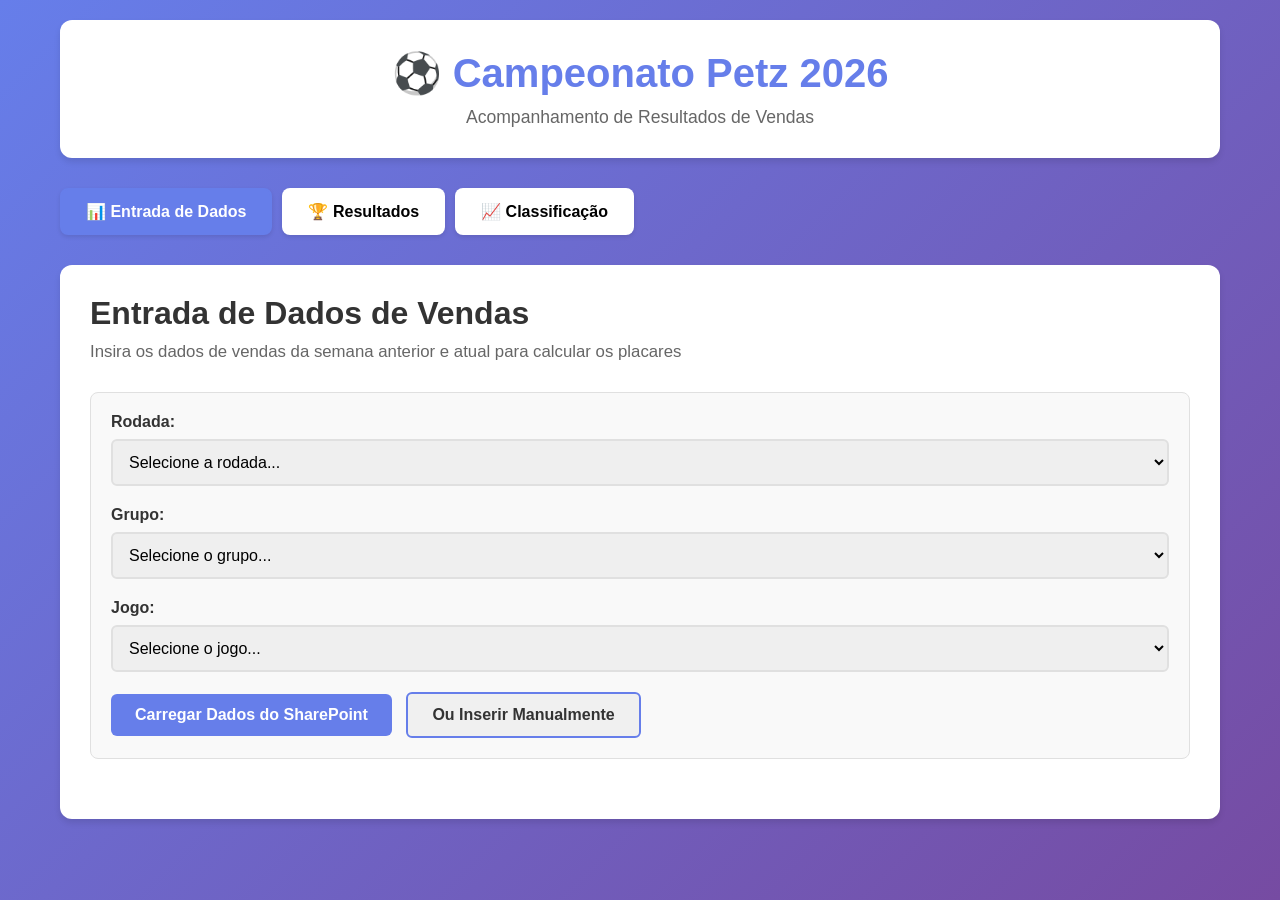
<file: index.html>
<!DOCTYPE html>
<html lang="pt-BR">
<head>
    <meta charset="UTF-8">
    <meta name="viewport" content="width=device-width, initial-scale=1.0">
    <title>Campeonato Petz - Acompanhamento de Resultados</title>
    <link rel="stylesheet" href="styles.css">
</head>
<body>
    <div class="container">
        <!-- Header -->
        <header class="header">
            <div class="header-content">
                <h1>⚽ Campeonato Petz 2026</h1>
                <p class="subtitle">Acompanhamento de Resultados de Vendas</p>
            </div>
        </header>

        <!-- Nav Tabs -->
        <nav class="nav-tabs">
            <button class="nav-tab active" data-tab="entrada">📊 Entrada de Dados</button>
            <button class="nav-tab" data-tab="resultados">🏆 Resultados</button>
            <button class="nav-tab" data-tab="classificacao">📈 Classificação</button>
        </nav>

        <!-- Tab: Entrada de Dados -->
        <section id="entrada" class="tab-content active">
            <div class="section-header">
                <h2>Entrada de Dados de Vendas</h2>
                <p>Insira os dados de vendas da semana anterior e atual para calcular os placares</p>
            </div>

            <div class="form-container">
                <div class="form-group">
                    <label for="rodada">Rodada:</label>
                    <select id="rodada">
                        <option value="">Selecione a rodada...</option>
                        <option value="1">Rodada 1 (29/jun a 05/jul)</option>
                        <option value="2">Rodada 2 (06/jul a 12/jul)</option>
                        <option value="3">Rodada 3 (13/jul a 19/jul)</option>
                        <option value="4">Rodada 4 (20/jul a 26/jul)</option>
                        <option value="5">Rodada 5 (27/jul a 02/ago)</option>
                    </select>
                </div>

                <div class="form-group">
                    <label for="grupo">Grupo:</label>
                    <select id="grupo">
                        <option value="">Selecione o grupo...</option>
                        <option value="1">Grupo 1 - Série A</option>
                        <option value="2">Grupo 2 - Série A</option>
                        <option value="3">Grupo 3 - Série A</option>
                        <option value="4">Grupo 4 - Série B</option>
                        <option value="5">Grupo 5 - Série B</option>
                        <option value="6">Grupo 6 - Série B</option>
                        <option value="7">Grupo 7 - Série C</option>
                        <option value="8">Grupo 8 - Série C</option>
                        <option value="9">Grupo 9 - Série C</option>
                        <option value="10">Grupo 10 - Série D</option>
                        <option value="11">Grupo 11 - Série D</option>
                        <option value="12">Grupo 12 - Série D</option>
                        <option value="13">Grupo 13 - Série D</option>
                        <option value="14">Grupo 14 - Série D</option>
                    </select>
                </div>

                <div class="form-group">
                    <label for="jogo">Jogo:</label>
                    <select id="jogo">
                        <option value="">Selecione o jogo...</option>
                    </select>
                </div>

                <button class="btn btn-primary" id="loadGameBtn">Carregar Dados do SharePoint</button>
                <button class="btn btn-secondary" id="loadManualBtn">Ou Inserir Manualmente</button>
            </div>

            <!-- Game Data Input -->
            <div id="gameDataContainer" class="game-data-container hidden">
                <div class="game-header">
                    <h3 id="gameTitle">Jogo: Time A vs Time B</h3>
                    <p id="gameDate">Rodada X - 20/07 a 26/07</p>
                </div>

                <div class="indicators-grid" id="indicatorsGrid">
                    <!-- Indicadores serão inseridos aqui dinamicamente -->
                </div>

                <div class="form-actions">
                    <button class="btn btn-primary" id="calculateBtn">Calcular Resultado</button>
                    <button class="btn btn-secondary" id="cancelBtn">Cancelar</button>
                </div>
            </div>

            <!-- Result Display -->
            <div id="resultContainer" class="result-container hidden">
                <div class="result-card">
                    <h3>Resultado do Jogo</h3>
                    <div class="score-display">
                        <div class="team">
                            <span id="resultTeam1" class="team-name">Time A</span>
                            <span id="resultScore1" class="score">0</span>
                        </div>
                        <span class="vs">vs</span>
                        <div class="team">
                            <span id="resultScore2" class="score">0</span>
                            <span id="resultTeam2" class="team-name">Time B</span>
                        </div>
                    </div>
                    <div class="result-details">
                        <p id="resultStatus" class="result-status"></p>
                        <p id="resultPoints" class="result-points"></p>
                    </div>
                    <button class="btn btn-primary" id="saveResultBtn">Salvar Resultado</button>
                </div>
            </div>
        </section>

        <!-- Tab: Resultados -->
        <section id="resultados" class="tab-content">
            <div class="section-header">
                <h2>Histórico de Resultados</h2>
                <p>Visualize todos os resultados das rodadas</p>
            </div>

            <div class="filters">
                <select id="filterRodada">
                    <option value="">Todas as rodadas</option>
                    <option value="1">Rodada 1</option>
                    <option value="2">Rodada 2</option>
                    <option value="3">Rodada 3</option>
                    <option value="4">Rodada 4</option>
                    <option value="5">Rodada 5</option>
                </select>

                <select id="filterGrupo">
                    <option value="">Todos os grupos</option>
                    <option value="1">Grupo 1</option>
                    <option value="2">Grupo 2</option>
                    <option value="3">Grupo 3</option>
                    <option value="4">Grupo 4</option>
                    <option value="5">Grupo 5</option>
                    <option value="6">Grupo 6</option>
                    <option value="7">Grupo 7</option>
                    <option value="8">Grupo 8</option>
                    <option value="9">Grupo 9</option>
                    <option value="10">Grupo 10</option>
                    <option value="11">Grupo 11</option>
                    <option value="12">Grupo 12</option>
                    <option value="13">Grupo 13</option>
                    <option value="14">Grupo 14</option>
                </select>
            </div>

            <div id="resultadosList" class="resultados-list">
                <p class="empty-state">Nenhum resultado registrado</p>
            </div>
        </section>

        <!-- Tab: Classificação -->
        <section id="classificacao" class="tab-content">
            <div class="section-header">
                <h2>Classificação dos Grupos</h2>
                <p>Acompanhe a posição de cada time</p>
            </div>

            <div class="filters">
                <select id="filterGrupoClass">
                    <option value="">Selecione um grupo</option>
                    <option value="1">Grupo 1 - Série A</option>
                    <option value="2">Grupo 2 - Série A</option>
                    <option value="3">Grupo 3 - Série A</option>
                    <option value="4">Grupo 4 - Série B</option>
                    <option value="5">Grupo 5 - Série B</option>
                    <option value="6">Grupo 6 - Série B</option>
                    <option value="7">Grupo 7 - Série C</option>
                    <option value="8">Grupo 8 - Série C</option>
                    <option value="9">Grupo 9 - Série C</option>
                    <option value="10">Grupo 10 - Série D</option>
                    <option value="11">Grupo 11 - Série D</option>
                    <option value="12">Grupo 12 - Série D</option>
                    <option value="13">Grupo 13 - Série D</option>
                    <option value="14">Grupo 14 - Série D</option>
                </select>
            </div>

            <div id="classificacaoContainer" class="classificacao-container">
                <p class="empty-state">Selecione um grupo para ver a classificação</p>
            </div>
        </section>
    </div>

    <script src="app.js"></script>
</body>
</html>
</file>
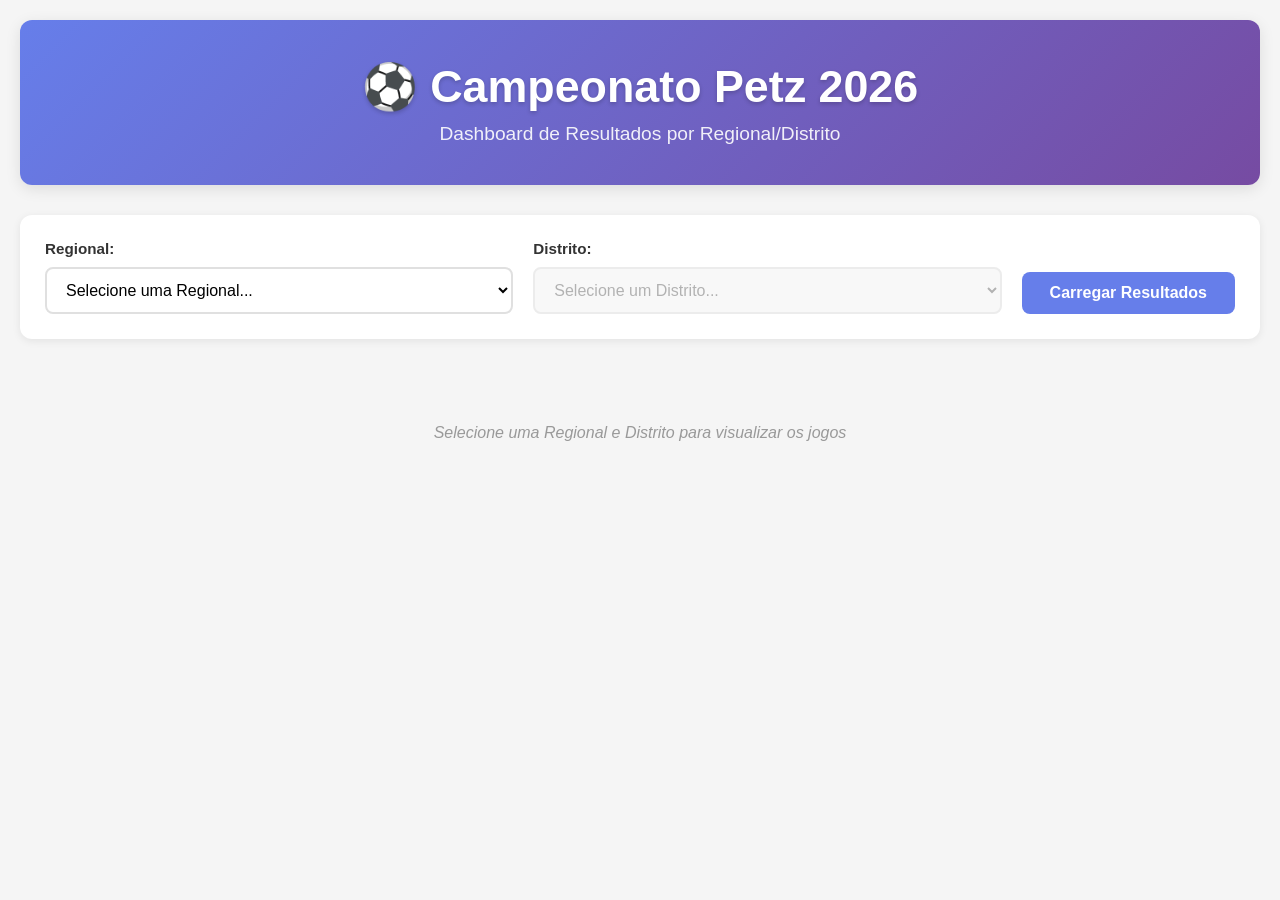
<file: dashboard.html>
<!DOCTYPE html>
<html lang="pt-BR">
<head>
    <meta charset="UTF-8">
    <meta name="viewport" content="width=device-width, initial-scale=1.0">
    <title>Campeonato Petz - Dashboard Regional</title>
    <link rel="stylesheet" href="dashboard-styles.css">
</head>
<body>
    <div class="container">
        <!-- Header -->
        <header class="header">
            <div class="header-content">
                <h1>⚽ Campeonato Petz 2026</h1>
                <p class="subtitle">Dashboard de Resultados por Regional/Distrito</p>
            </div>
        </header>

        <!-- Filters -->
        <div class="filters-section">
            <div class="filter-group">
                <label for="filterRegional">Regional:</label>
                <select id="filterRegional">
                    <option value="">Selecione uma Regional...</option>
                </select>
            </div>

            <div class="filter-group">
                <label for="filterDistrito">Distrito:</label>
                <select id="filterDistrito" disabled>
                    <option value="">Selecione um Distrito...</option>
                </select>
            </div>

            <button id="loadResultsBtn" class="btn btn-primary">Carregar Resultados</button>
        </div>

        <!-- Info Bar -->
        <div id="infoBar" class="info-bar hidden">
            <span id="infoText"></span>
        </div>

        <!-- Games Grid -->
        <div id="gamesGrid" class="games-grid">
            <p class="empty-state">Selecione uma Regional e Distrito para visualizar os jogos</p>
        </div>

        <!-- Add Result Modal -->
        <div id="resultModal" class="modal hidden">
            <div class="modal-content">
                <div class="modal-header">
                    <h3>Adicionar Resultado</h3>
                    <button class="close-btn">&times;</button>
                </div>

                <div class="modal-body">
                    <div class="game-info">
                        <h4 id="gameTeams"></h4>
                        <p id="gameDistrict"></p>
                    </div>

                    <div class="indicators-form" id="indicatorsForm">
                        <!-- Indicadores serão inseridos aqui -->
                    </div>

                    <div class="modal-actions">
                        <button id="calculateResultBtn" class="btn btn-primary">Calcular Resultado</button>
                        <button id="closeModalBtn" class="btn btn-secondary">Cancelar</button>
                    </div>

                    <div id="resultDisplay" class="result-display hidden">
                        <h4>Resultado</h4>
                        <div class="score-large">
                            <span id="resultTeamA">0</span>
                            <span class="vs">vs</span>
                            <span id="resultTeamB">0</span>
                        </div>
                        <p id="resultStatus"></p>
                    </div>
                </div>
            </div>
        </div>
    </div>

    <script src="estrutura.js"></script>
    <script src="dashboard.js"></script>
</body>
</html>
</file>
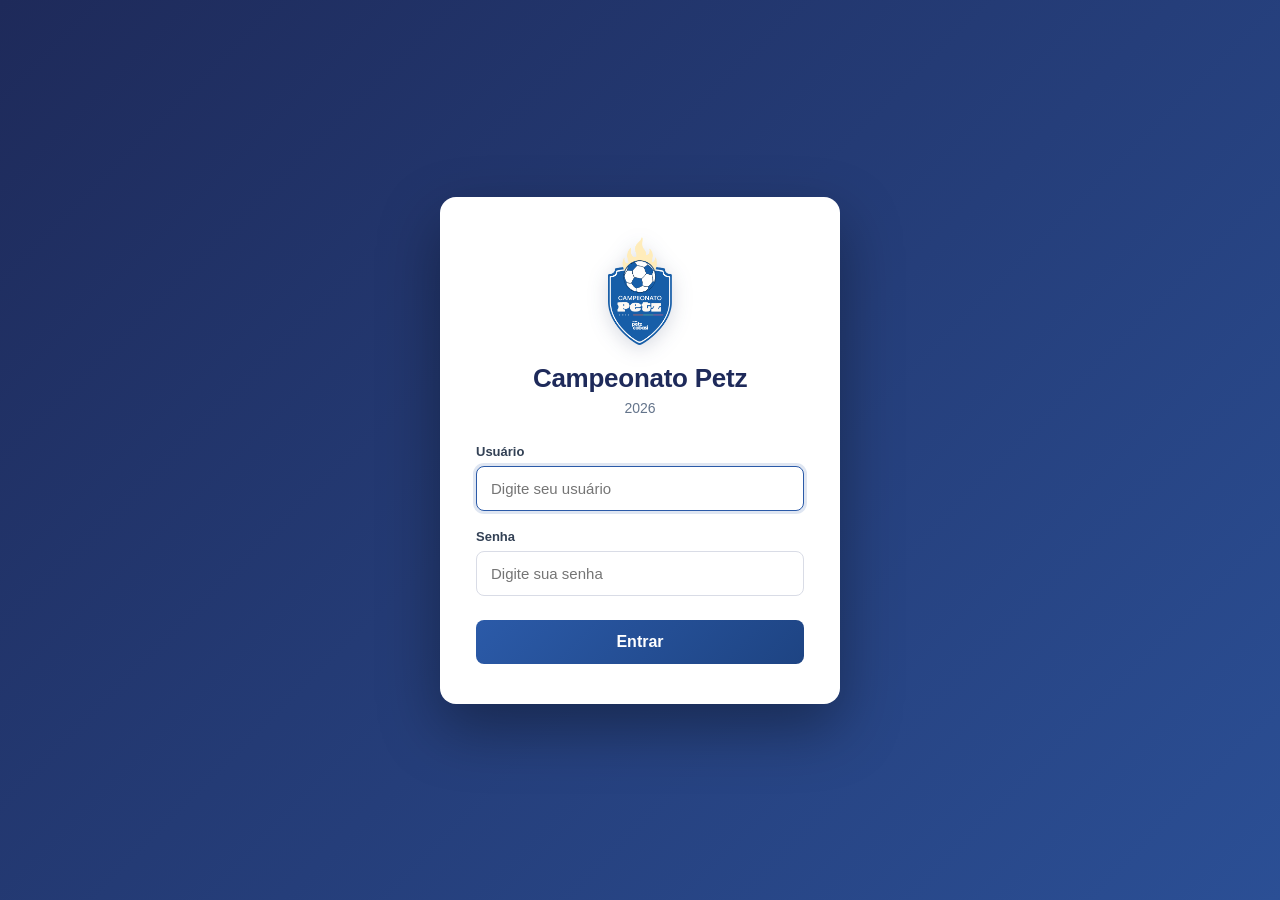
<file: login.html>
<!DOCTYPE html>
<html lang="pt-BR">
<head>
    <meta charset="UTF-8">
    <meta name="viewport" content="width=device-width, initial-scale=1.0">
    <title>Login - Campeonato Petz 2026</title>
    <link rel="icon" type="image/png" href="favicon.png">
    <style>
        * {
            margin: 0;
            padding: 0;
            box-sizing: border-box;
        }

        body {
            font-family: -apple-system, BlinkMacSystemFont, 'Segoe UI', Roboto, Helvetica, Arial, sans-serif;
            background: linear-gradient(135deg, #1e2a5a 0%, #2b4f95 100%);
            min-height: 100dvh;
            display: flex;
            align-items: center;
            justify-content: center;
            padding: 20px;
            -webkit-font-smoothing: antialiased;
        }

        .login-container {
            background: white;
            border-radius: 16px;
            box-shadow: 0 24px 60px rgba(0, 0, 0, 0.35);
            width: 100%;
            max-width: 400px;
            padding: 40px 36px;
        }

        .login-header {
            text-align: center;
            margin-bottom: 28px;
        }

        .logo {
            margin-bottom: 14px;
        }

        .logo img {
            height: 108px;
            width: auto;
            filter: drop-shadow(0 4px 10px rgba(30, 42, 90, 0.18));
        }

        .login-header h1 {
            font-size: 26px;
            font-weight: 800;
            color: #1e2a5a;
            margin-bottom: 6px;
            letter-spacing: -0.01em;
        }

        .login-header p {
            color: #64748b;
            font-size: 14px;
        }

        .form-group {
            margin-bottom: 18px;
        }

        .form-group label {
            display: block;
            margin-bottom: 7px;
            color: #334155;
            font-weight: 600;
            font-size: 13px;
        }

        .form-group input {
            width: 100%;
            padding: 13px 14px;
            border: 1px solid #d9dce6;
            border-radius: 8px;
            font-size: 15px;
            transition: border-color 0.2s, box-shadow 0.2s;
            font-family: inherit;
        }

        .form-group input:focus {
            outline: none;
            border-color: #2b5aa8;
            box-shadow: 0 0 0 3px rgba(43, 90, 168, 0.15);
        }

        .submit-btn {
            width: 100%;
            padding: 13px;
            background: linear-gradient(135deg, #2b5aa8 0%, #1e4483 100%);
            color: white;
            border: none;
            border-radius: 8px;
            font-size: 16px;
            font-weight: 700;
            cursor: pointer;
            transition: transform 0.2s, box-shadow 0.2s;
            margin-top: 6px;
        }

        .submit-btn:hover {
            transform: translateY(-2px);
            box-shadow: 0 10px 24px rgba(43, 90, 168, 0.32);
        }

        .submit-btn:active {
            transform: translateY(0);
        }

        .submit-btn:disabled {
            opacity: 0.6;
            cursor: not-allowed;
            transform: none;
        }

        .error-message {
            color: #dc2626;
            font-size: 13px;
            margin-top: 10px;
            display: none;
            padding: 10px 12px;
            background: #fdeaea;
            border-radius: 6px;
            border-left: 3px solid #dc2626;
        }

        .error-message.show {
            display: block;
        }

        .info-box {
            background: #eaf1fa;
            border-left: 3px solid #2b5aa8;
            padding: 12px 14px;
            border-radius: 6px;
            font-size: 12px;
            color: #475569;
            margin-top: 22px;
        }

        .info-box code {
            background: #dbe6f7;
            padding: 1px 5px;
            border-radius: 4px;
        }

        .loading {
            display: none;
            text-align: center;
            margin-top: 12px;
        }

        .loading.show {
            display: block;
        }

        .spinner {
            width: 22px;
            height: 22px;
            border: 3px solid #e6e8ef;
            border-top: 3px solid #2b5aa8;
            border-radius: 50%;
            animation: spin 1s linear infinite;
            margin: 0 auto;
        }

        @keyframes spin {
            0% { transform: rotate(0deg); }
            100% { transform: rotate(360deg); }
        }

        @media (max-width: 480px) {
            .login-container {
                padding: 32px 24px;
            }
            .logo img {
                height: 92px;
            }
        }

        @media (prefers-reduced-motion: reduce) {
            * { transition: none !important; animation: none !important; }
        }
    </style>
</head>
<body>
    <div class="login-container">
        <div class="login-header">
            <div class="logo"><img src="logo.png" alt="Campeonato Petz 2026"></div>
            <h1>Campeonato Petz</h1>
            <p>2026</p>
        </div>

        <form id="loginForm">
            <div class="form-group">
                <label for="username">Usuário</label>
                <input
                    type="text"
                    id="username"
                    name="username"
                    placeholder="Digite seu usuário"
                    required
                    autocomplete="username"
                >
            </div>

            <div class="form-group">
                <label for="password">Senha</label>
                <input
                    type="password"
                    id="password"
                    name="password"
                    placeholder="Digite sua senha"
                    required
                    autocomplete="current-password"
                >
            </div>

            <div class="error-message" id="errorMessage"></div>

            <button type="submit" class="submit-btn" id="submitBtn">Entrar</button>

            <div class="loading" id="loading">
                <div class="spinner"></div>
            </div>
        </form>
    </div>

    <script>
        const form = document.getElementById('loginForm');
        const usernameInput = document.getElementById('username');
        const passwordInput = document.getElementById('password');
        const submitBtn = document.getElementById('submitBtn');
        const errorMessage = document.getElementById('errorMessage');
        const loading = document.getElementById('loading');

        form.addEventListener('submit', async (e) => {
            e.preventDefault();

            const username = usernameInput.value.trim();
            const password = passwordInput.value;

            if (!username || !password) {
                showError('Preencha todos os campos');
                return;
            }

            submitBtn.disabled = true;
            loading.classList.add('show');
            errorMessage.classList.remove('show');

            try {
                const response = await fetch('/api/login', {
                    method: 'POST',
                    headers: {
                        'Content-Type': 'application/json',
                    },
                    body: JSON.stringify({
                        username,
                        password
                    })
                });

                const data = await response.json();

                if (response.ok) {
                    localStorage.setItem('user', JSON.stringify(data.user));
                    window.location.href = '/';
                } else {
                    showError(data.error || 'Erro ao fazer login');
                }
            } catch (error) {
                console.error('Erro:', error);
                showError('Erro de conexão. Tente novamente.');
            } finally {
                submitBtn.disabled = false;
                loading.classList.remove('show');
            }
        });

        function showError(message) {
            errorMessage.textContent = message;
            errorMessage.classList.add('show');
        }

        usernameInput.focus();
    </script>
</body>
</html>
</file>
<file: styles.css>
* {
    margin: 0;
    padding: 0;
    box-sizing: border-box;
}

body {
    font-family: -apple-system, BlinkMacSystemFont, 'Segoe UI', Roboto, Oxygen, Ubuntu, Cantarell, sans-serif;
    background: linear-gradient(135deg, #667eea 0%, #764ba2 100%);
    min-height: 100vh;
    color: #333;
}

.container {
    max-width: 1200px;
    margin: 0 auto;
    padding: 20px;
}

/* Header */
.header {
    background: white;
    border-radius: 12px;
    padding: 30px;
    margin-bottom: 30px;
    box-shadow: 0 4px 6px rgba(0, 0, 0, 0.1);
    text-align: center;
}

.header h1 {
    font-size: 2.5em;
    color: #667eea;
    margin-bottom: 10px;
}

.subtitle {
    font-size: 1.1em;
    color: #666;
}

/* Navigation Tabs */
.nav-tabs {
    display: flex;
    gap: 10px;
    margin-bottom: 30px;
    flex-wrap: wrap;
}

.nav-tab {
    padding: 12px 24px;
    background: white;
    border: 2px solid transparent;
    border-radius: 8px;
    cursor: pointer;
    font-size: 1em;
    font-weight: 600;
    transition: all 0.3s ease;
    box-shadow: 0 2px 4px rgba(0, 0, 0, 0.1);
}

.nav-tab:hover {
    background: #f5f5f5;
    transform: translateY(-2px);
}

.nav-tab.active {
    background: #667eea;
    color: white;
    border-color: #667eea;
}

/* Tab Content */
.tab-content {
    background: white;
    border-radius: 12px;
    padding: 30px;
    box-shadow: 0 4px 6px rgba(0, 0, 0, 0.1);
    display: none;
}

.tab-content.active {
    display: block;
}

.section-header {
    margin-bottom: 30px;
}

.section-header h2 {
    font-size: 2em;
    color: #333;
    margin-bottom: 10px;
}

.section-header p {
    color: #666;
    font-size: 1.05em;
}

/* Forms */
.form-container {
    background: #f9f9f9;
    padding: 20px;
    border-radius: 8px;
    margin-bottom: 30px;
    border: 1px solid #e0e0e0;
}

.form-group {
    margin-bottom: 20px;
}

.form-group:last-child {
    margin-bottom: 0;
}

.form-group label {
    display: block;
    margin-bottom: 8px;
    font-weight: 600;
    color: #333;
}

.form-group select,
.form-group input {
    width: 100%;
    padding: 12px;
    border: 2px solid #e0e0e0;
    border-radius: 6px;
    font-size: 1em;
    transition: border-color 0.3s ease;
}

.form-group select:focus,
.form-group input:focus {
    outline: none;
    border-color: #667eea;
    box-shadow: 0 0 0 3px rgba(102, 126, 234, 0.1);
}

/* Buttons */
.btn {
    padding: 12px 24px;
    border: none;
    border-radius: 6px;
    font-size: 1em;
    font-weight: 600;
    cursor: pointer;
    transition: all 0.3s ease;
    display: inline-block;
    margin-right: 10px;
}

.btn:hover {
    transform: translateY(-2px);
    box-shadow: 0 4px 8px rgba(0, 0, 0, 0.2);
}

.btn-primary {
    background: #667eea;
    color: white;
}

.btn-primary:hover {
    background: #5568d3;
}

.btn-secondary {
    background: #f0f0f0;
    color: #333;
    border: 2px solid #667eea;
}

.btn-secondary:hover {
    background: #667eea;
    color: white;
}

.form-actions {
    margin-top: 20px;
    display: flex;
    gap: 10px;
}

/* Game Data Container */
.game-data-container {
    background: #f9f9f9;
    padding: 25px;
    border-radius: 8px;
    margin-top: 30px;
    border-left: 5px solid #667eea;
}

.game-data-container.hidden {
    display: none;
}

.game-header {
    margin-bottom: 25px;
    padding-bottom: 15px;
    border-bottom: 2px solid #e0e0e0;
}

.game-header h3 {
    font-size: 1.5em;
    color: #333;
    margin-bottom: 5px;
}

.game-header p {
    color: #666;
    font-size: 0.95em;
}

/* Indicators Grid */
.indicators-grid {
    display: grid;
    grid-template-columns: repeat(auto-fit, minmax(280px, 1fr));
    gap: 20px;
    margin-bottom: 25px;
}

.indicator-card {
    background: white;
    padding: 20px;
    border-radius: 8px;
    border: 2px solid #e0e0e0;
    transition: border-color 0.3s ease;
}

.indicator-card:focus-within {
    border-color: #667eea;
}

.indicator-name {
    font-weight: 600;
    color: #333;
    margin-bottom: 15px;
    display: flex;
    justify-content: space-between;
    align-items: center;
}

.indicator-type {
    font-size: 0.85em;
    background: #667eea;
    color: white;
    padding: 4px 8px;
    border-radius: 4px;
}

.indicator-inputs {
    display: grid;
    grid-template-columns: 1fr 1fr;
    gap: 10px;
}

.indicator-inputs input {
    padding: 10px;
    border: 1px solid #e0e0e0;
    border-radius: 4px;
    font-size: 0.95em;
}

.indicator-inputs label {
    grid-column: 1 / -1;
    font-size: 0.85em;
    color: #666;
    font-weight: 500;
}

/* Result Container */
.result-container {
    background: linear-gradient(135deg, #667eea 0%, #764ba2 100%);
    padding: 30px;
    border-radius: 12px;
    margin-top: 30px;
    color: white;
}

.result-container.hidden {
    display: none;
}

.result-card {
    background: rgba(255, 255, 255, 0.95);
    padding: 30px;
    border-radius: 12px;
    color: #333;
}

.result-card h3 {
    font-size: 1.5em;
    margin-bottom: 20px;
    text-align: center;
}

.score-display {
    display: flex;
    align-items: center;
    justify-content: space-around;
    margin-bottom: 25px;
    font-size: 2.5em;
}

.score-display .team {
    display: flex;
    flex-direction: column;
    align-items: center;
    gap: 10px;
}

.team-name {
    font-weight: 600;
    font-size: 0.6em;
    color: #667eea;
}

.score {
    font-weight: bold;
    color: #333;
}

.vs {
    font-size: 0.5em;
    color: #999;
    margin: 0 20px;
}

.result-details {
    text-align: center;
    margin-bottom: 20px;
}

.result-status {
    font-size: 1.2em;
    font-weight: 600;
    color: #667eea;
    margin-bottom: 10px;
}

.result-points {
    color: #666;
    font-size: 0.95em;
}

/* Filters */
.filters {
    display: flex;
    gap: 15px;
    margin-bottom: 25px;
    flex-wrap: wrap;
}

.filters select {
    padding: 10px 15px;
    border: 2px solid #e0e0e0;
    border-radius: 6px;
    font-size: 0.95em;
    background: white;
    cursor: pointer;
}

.filters select:focus {
    outline: none;
    border-color: #667eea;
}

/* Resultados List */
.resultados-list {
    display: grid;
    grid-template-columns: repeat(auto-fill, minmax(250px, 1fr));
    gap: 20px;
}

.resultado-item {
    background: #f9f9f9;
    padding: 20px;
    border-radius: 8px;
    border-left: 4px solid #667eea;
    transition: transform 0.3s ease, box-shadow 0.3s ease;
}

.resultado-item:hover {
    transform: translateY(-4px);
    box-shadow: 0 6px 12px rgba(0, 0, 0, 0.1);
}

.resultado-header {
    font-size: 0.85em;
    color: #999;
    margin-bottom: 10px;
}

.resultado-title {
    font-weight: 600;
    font-size: 1.1em;
    margin-bottom: 10px;
    color: #333;
}

.resultado-score {
    font-size: 1.4em;
    font-weight: bold;
    color: #667eea;
    margin-bottom: 10px;
}

.resultado-status {
    font-size: 0.9em;
    color: #666;
}

/* Classificação */
.classificacao-container {
    overflow-x: auto;
}

.classificacao-table {
    width: 100%;
    border-collapse: collapse;
    margin-top: 20px;
}

.classificacao-table th {
    background: #667eea;
    color: white;
    padding: 15px;
    text-align: left;
    font-weight: 600;
}

.classificacao-table td {
    padding: 12px 15px;
    border-bottom: 1px solid #e0e0e0;
}

.classificacao-table tr:hover {
    background: #f9f9f9;
}

.posicao {
    font-weight: 600;
    color: #667eea;
    min-width: 40px;
}

.time-name {
    font-weight: 500;
}

.stats {
    text-align: center;
    color: #666;
}

.empty-state {
    text-align: center;
    padding: 40px 20px;
    color: #999;
    font-style: italic;
}

/* Utilities */
.hidden {
    display: none !important;
}

/* Responsive */
@media (max-width: 768px) {
    .container {
        padding: 10px;
    }

    .header {
        padding: 20px;
    }

    .header h1 {
        font-size: 1.8em;
    }

    .nav-tabs {
        flex-direction: column;
    }

    .nav-tab {
        width: 100%;
        text-align: center;
    }

    .tab-content {
        padding: 20px;
    }

    .indicators-grid {
        grid-template-columns: 1fr;
    }

    .score-display {
        font-size: 1.8em;
    }

    .filters {
        flex-direction: column;
    }

    .filters select {
        width: 100%;
    }

    .form-actions {
        flex-direction: column;
    }

    .btn {
        width: 100%;
        margin-right: 0;
        margin-bottom: 10px;
    }
}
</file>
<file: dashboard-styles.css>
* {
    margin: 0;
    padding: 0;
    box-sizing: border-box;
}

body {
    font-family: -apple-system, BlinkMacSystemFont, 'Segoe UI', Roboto, sans-serif;
    background: #f5f5f5;
    color: #333;
}

.container {
    max-width: 100%;
    margin: 0 auto;
    padding: 20px;
}

/* Header */
.header {
    background: linear-gradient(135deg, #667eea 0%, #764ba2 100%);
    color: white;
    padding: 40px 30px;
    border-radius: 12px;
    margin-bottom: 30px;
    box-shadow: 0 4px 15px rgba(0, 0, 0, 0.1);
}

.header-content {
    text-align: center;
}

.header h1 {
    font-size: 2.8em;
    margin-bottom: 10px;
    text-shadow: 0 2px 4px rgba(0, 0, 0, 0.2);
}

.subtitle {
    font-size: 1.2em;
    opacity: 0.9;
}

/* Filters */
.filters-section {
    background: white;
    padding: 25px;
    border-radius: 12px;
    margin-bottom: 25px;
    box-shadow: 0 2px 8px rgba(0, 0, 0, 0.08);
    display: grid;
    grid-template-columns: 1fr 1fr auto;
    gap: 20px;
    align-items: flex-end;
}

.filter-group {
    display: flex;
    flex-direction: column;
}

.filter-group label {
    font-weight: 600;
    margin-bottom: 10px;
    color: #333;
    font-size: 0.95em;
}

.filter-group select {
    padding: 12px 15px;
    border: 2px solid #e0e0e0;
    border-radius: 8px;
    font-size: 1em;
    background: white;
    cursor: pointer;
    transition: all 0.3s ease;
}

.filter-group select:hover {
    border-color: #667eea;
}

.filter-group select:focus {
    outline: none;
    border-color: #667eea;
    box-shadow: 0 0 0 3px rgba(102, 126, 234, 0.1);
}

.filter-group select:disabled {
    background: #f5f5f5;
    cursor: not-allowed;
    opacity: 0.6;
}

.btn {
    padding: 12px 28px;
    border: none;
    border-radius: 8px;
    font-size: 1em;
    font-weight: 600;
    cursor: pointer;
    transition: all 0.3s ease;
    display: inline-block;
}

.btn:hover {
    transform: translateY(-2px);
    box-shadow: 0 4px 12px rgba(0, 0, 0, 0.15);
}

.btn-primary {
    background: #667eea;
    color: white;
}

.btn-primary:hover {
    background: #5568d3;
}

.btn-secondary {
    background: #f0f0f0;
    color: #333;
    border: 2px solid #e0e0e0;
}

.btn-secondary:hover {
    background: #e8e8e8;
    border-color: #667eea;
}

.btn-small {
    padding: 8px 16px;
    font-size: 0.9em;
    border: none;
    background: #667eea;
    color: white;
    border-radius: 6px;
    cursor: pointer;
}

.btn-small:hover {
    background: #5568d3;
}

/* Info Bar */
.info-bar {
    background: #e3f2fd;
    color: #1976d2;
    padding: 15px 20px;
    border-radius: 8px;
    margin-bottom: 25px;
    border-left: 4px solid #1976d2;
    font-weight: 500;
}

.info-bar.hidden {
    display: none;
}

/* Games Grid */
.games-grid {
    display: grid;
    grid-template-columns: repeat(auto-fit, minmax(400px, 1fr));
    gap: 20px;
    margin-bottom: 30px;
}

@media (max-width: 1400px) {
    .games-grid {
        grid-template-columns: repeat(auto-fit, minmax(350px, 1fr));
    }
}

@media (max-width: 768px) {
    .games-grid {
        grid-template-columns: 1fr;
    }
}

/* Game Card */
.game-card {
    background: white;
    border-radius: 12px;
    overflow: hidden;
    box-shadow: 0 2px 8px rgba(0, 0, 0, 0.08);
    transition: all 0.3s ease;
    border: 2px solid transparent;
}

.game-card:hover {
    transform: translateY(-4px);
    box-shadow: 0 8px 20px rgba(0, 0, 0, 0.12);
    border-color: #667eea;
}

/* Card Header with Score */
.card-header {
    background: linear-gradient(135deg, #667eea 0%, #764ba2 100%);
    color: white;
    padding: 20px;
    text-align: center;
}

.card-title {
    font-size: 1.1em;
    font-weight: 600;
    margin-bottom: 15px;
}

.score-display {
    display: flex;
    justify-content: center;
    align-items: center;
    gap: 20px;
    font-size: 2em;
    font-weight: bold;
    margin-bottom: 10px;
}

.team-score {
    display: flex;
    flex-direction: column;
    align-items: center;
    min-width: 60px;
}

.team-name {
    font-size: 0.5em;
    opacity: 0.9;
    margin-bottom: 5px;
}

.score-number {
    font-size: 1em;
}

.vs {
    font-size: 0.6em;
    opacity: 0.8;
}

.card-date {
    font-size: 0.85em;
    opacity: 0.9;
}

/* Card Body */
.card-body {
    padding: 20px;
}

.result-status {
    text-align: center;
    font-weight: 600;
    color: #667eea;
    margin-bottom: 15px;
    font-size: 0.95em;
}

/* Indicators Comparison */
.indicators-table {
    width: 100%;
    font-size: 0.85em;
    margin-bottom: 15px;
}

.indicators-table thead {
    background: #f5f5f5;
    border-bottom: 2px solid #e0e0e0;
}

.indicators-table th,
.indicators-table td {
    padding: 10px;
    text-align: left;
    border-bottom: 1px solid #e0e0e0;
}

.indicators-table th {
    font-weight: 600;
    color: #667eea;
}

.indicator-name {
    font-weight: 500;
    white-space: nowrap;
    min-width: 140px;
}

.value-positive {
    color: #4caf50;
    font-weight: 600;
}

.value-negative {
    color: #f44336;
    font-weight: 600;
}

.value-neutral {
    color: #999;
}

.indicator-winner {
    font-weight: 600;
    color: #667eea;
    background: #f0f4ff;
    padding: 2px 6px;
    border-radius: 4px;
}

/* Card Footer */
.card-footer {
    padding: 15px 20px;
    border-top: 1px solid #e0e0e0;
    display: flex;
    gap: 10px;
    justify-content: space-between;
    align-items: center;
}

.goal-count {
    font-weight: 600;
    color: #667eea;
    font-size: 0.9em;
}

.add-result-btn {
    margin-left: auto;
}

/* Empty State */
.empty-state {
    grid-column: 1 / -1;
    text-align: center;
    padding: 60px 20px;
    color: #999;
    font-style: italic;
}

/* Modal */
.modal {
    position: fixed;
    top: 0;
    left: 0;
    width: 100%;
    height: 100%;
    background: rgba(0, 0, 0, 0.5);
    display: flex;
    justify-content: center;
    align-items: center;
    z-index: 1000;
}

.modal.hidden {
    display: none;
}

.modal-content {
    background: white;
    border-radius: 12px;
    max-width: 600px;
    width: 90%;
    max-height: 90vh;
    overflow-y: auto;
    box-shadow: 0 10px 40px rgba(0, 0, 0, 0.3);
}

.modal-header {
    display: flex;
    justify-content: space-between;
    align-items: center;
    padding: 25px;
    border-bottom: 2px solid #e0e0e0;
}

.modal-header h3 {
    font-size: 1.5em;
    color: #333;
}

.close-btn {
    background: none;
    border: none;
    font-size: 1.8em;
    cursor: pointer;
    color: #999;
    transition: color 0.3s ease;
}

.close-btn:hover {
    color: #333;
}

.modal-body {
    padding: 25px;
}

.game-info {
    margin-bottom: 20px;
    padding-bottom: 15px;
    border-bottom: 2px solid #e0e0e0;
}

.game-info h4 {
    color: #667eea;
    font-size: 1.1em;
    margin-bottom: 5px;
}

.game-info p {
    color: #999;
    font-size: 0.9em;
}

.indicators-form {
    display: grid;
    grid-template-columns: 1fr 1fr;
    gap: 15px;
    margin-bottom: 20px;
}

.form-group {
    display: flex;
    flex-direction: column;
}

.form-group label {
    font-weight: 600;
    margin-bottom: 8px;
    color: #333;
    font-size: 0.9em;
}

.form-group input {
    padding: 10px;
    border: 2px solid #e0e0e0;
    border-radius: 6px;
    font-size: 0.9em;
    transition: border-color 0.3s ease;
}

.form-group input:focus {
    outline: none;
    border-color: #667eea;
    box-shadow: 0 0 0 3px rgba(102, 126, 234, 0.1);
}

.modal-actions {
    display: flex;
    gap: 10px;
    margin-top: 20px;
    padding-top: 15px;
    border-top: 2px solid #e0e0e0;
}

.modal-actions .btn {
    flex: 1;
    padding: 12px;
}

.result-display {
    background: linear-gradient(135deg, #667eea 0%, #764ba2 100%);
    color: white;
    padding: 20px;
    border-radius: 8px;
    text-align: center;
    margin-top: 20px;
}

.result-display.hidden {
    display: none;
}

.result-display h4 {
    margin-bottom: 15px;
}

.score-large {
    display: flex;
    justify-content: center;
    align-items: center;
    gap: 15px;
    font-size: 2.5em;
    font-weight: bold;
    margin-bottom: 15px;
}

.score-large .vs {
    font-size: 0.6em;
    opacity: 0.8;
}

#resultStatus {
    font-size: 1.1em;
    margin-top: 10px;
}

/* Responsive */
@media (max-width: 768px) {
    .filters-section {
        grid-template-columns: 1fr;
        gap: 15px;
    }

    .header {
        padding: 25px 20px;
    }

    .header h1 {
        font-size: 2em;
    }

    .card-header {
        padding: 15px;
    }

    .score-display {
        font-size: 1.6em;
        gap: 15px;
    }

    .modal-content {
        width: 95%;
    }

    .indicators-form {
        grid-template-columns: 1fr;
    }
}

/* Animations */
@keyframes slideIn {
    from {
        opacity: 0;
        transform: translateY(20px);
    }
    to {
        opacity: 1;
        transform: translateY(0);
    }
}

.game-card {
    animation: slideIn 0.3s ease;
}

/* ============================================================
   Dashboard V2 Styles
   ============================================================ */

.result-container {
    background: white;
    border-radius: 12px;
    overflow: hidden;
    box-shadow: 0 4px 15px rgba(0, 0, 0, 0.1);
}

.result-container.hidden {
    display: none;
}

.result-header {
    background: linear-gradient(135deg, #667eea 0%, #764ba2 100%);
    color: white;
    padding: 25px;
    text-align: center;
}

.result-header h2 {
    margin: 0;
}

.result-content {
    padding: 30px;
}

.score-section {
    display: flex;
    justify-content: space-around;
    align-items: center;
    margin-bottom: 30px;
    padding: 30px;
    background: #f9f9f9;
    border-radius: 12px;
    border: 2px solid #e0e0e0;
}

.team-column {
    display: flex;
    flex-direction: column;
    align-items: center;
}

.team-column h3 {
    font-size: 1.3em;
    color: #333;
    margin: 0 0 15px 0;
    font-weight: 600;
}

.team-score {
    font-size: 4em;
    font-weight: bold;
    color: #667eea;
    line-height: 1;
}

.vs-column {
    font-size: 1.5em;
    color: #999;
    margin: 0 30px;
}

.result-status {
    text-align: center;
    margin-bottom: 30px;
}

.result-status h2 {
    margin: 0;
}

.result-status p {
    margin: 10px 0 0 0;
}

/* Indicadores */
.indicators-result h3 {
    color: #333;
    margin-bottom: 20px;
    font-size: 1.3em;
}

.indicators-cards {
    display: grid;
    grid-template-columns: repeat(auto-fit, minmax(300px, 1fr));
    gap: 20px;
    margin-bottom: 30px;
}

.indicator-card-result {
    background: white;
    border: 2px solid #e0e0e0;
    border-radius: 10px;
    padding: 20px;
    transition: all 0.3s ease;
}

.indicator-card-result:hover {
    border-color: #667eea;
    box-shadow: 0 6px 15px rgba(102, 126, 234, 0.15);
}

.indicator-header {
    display: flex;
    justify-content: space-between;
    align-items: center;
    margin-bottom: 15px;
    padding-bottom: 12px;
    border-bottom: 2px solid #e0e0e0;
}

.indicator-header h4 {
    margin: 0;
    color: #333;
    font-size: 1.1em;
}

.indicator-type {
    background: #667eea;
    color: white;
    padding: 4px 10px;
    border-radius: 6px;
    font-size: 0.85em;
    font-weight: 600;
}

.indicator-comparison {
    display: flex;
    gap: 15px;
}

.team-comparison {
    flex: 1;
}

.team-label {
    display: block;
    font-weight: 600;
    color: #667eea;
    margin-bottom: 10px;
    font-size: 0.95em;
}

.values {
    display: flex;
    flex-direction: column;
    gap: 8px;
}

.value-row {
    display: flex;
    justify-content: space-between;
    align-items: center;
    font-size: 0.9em;
    padding: 8px;
    background: #f9f9f9;
    border-radius: 6px;
}

.value-row .label {
    color: #666;
    font-weight: 500;
}

.value-row .value {
    font-weight: 600;
    color: #333;
}

.value-row.evolution {
    background: #fff3e0;
    border-left: 3px solid #ff9800;
}

.value-row.evolution .value.positive {
    color: #4caf50;
}

.value-row.evolution .value.negative {
    color: #f44336;
}

.value-row.evolution .value.neutral {
    color: #999;
}

.divider {
    width: 2px;
    background: #e0e0e0;
    margin: 0 10px;
}

.indicator-footer {
    display: flex;
    justify-content: center;
    margin-top: 15px;
    padding-top: 15px;
    border-top: 2px solid #e0e0e0;
}

.winner-badge {
    padding: 8px 16px;
    border-radius: 20px;
    font-weight: 600;
    font-size: 0.95em;
}

.winner-team1 {
    background: #c8e6c9;
    color: #2e7d32;
}

.winner-team2 {
    background: #b3e5fc;
    color: #0277bd;
}

.winner-tie {
    background: #fff9c4;
    color: #f57f17;
}

.result-summary {
    background: linear-gradient(135deg, #667eea 0%, #764ba2 100%);
    color: white;
    padding: 25px;
    border-radius: 10px;
    text-align: center;
}

.summary-box h4 {
    margin: 0 0 10px 0;
    font-size: 1.2em;
}

.summary-box p {
    margin: 0;
    font-size: 1.05em;
}

/* Responsive para V2 */
@media (max-width: 768px) {
    .score-section {
        flex-direction: column;
        gap: 20px;
    }

    .vs-column {
        margin: 0;
    }

    .indicator-comparison {
        flex-direction: column;
    }

    .divider {
        height: 2px;
        width: 100%;
        margin: 10px 0;
    }

    .indicators-cards {
        grid-template-columns: 1fr;
    }
}
</file>
